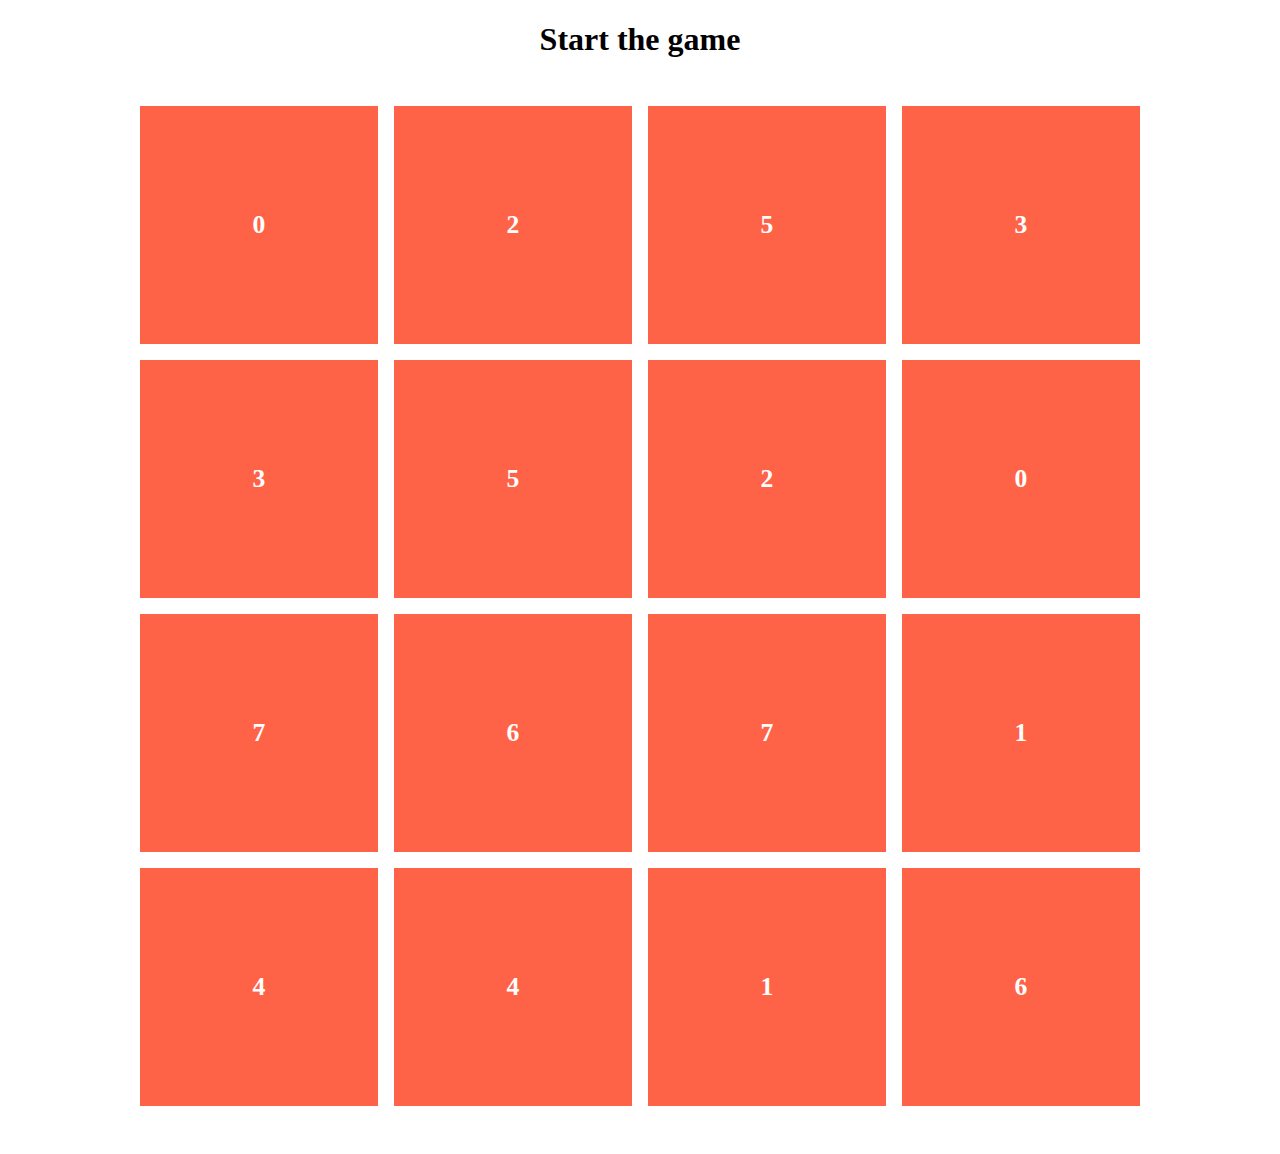
<file: Ver1/CardFlipGame.html>
<!DOCTYPE html>
<html lang="en">
    <head>
        <meta charset="UTF-8">
        <meta name="viewport" content="width=device-width, initial-scale=1.0">
        <link rel="stylesheet" href="CardFlip.css">
        <title>CardFlipGame</title>
    </head>
    <body>
        <h1 id="timerDisplay">Start the game</h1>
        <div class="flip"></div>
        <script src="CardFlipGameManager.js"></script>
    </body>
</html>
</file>
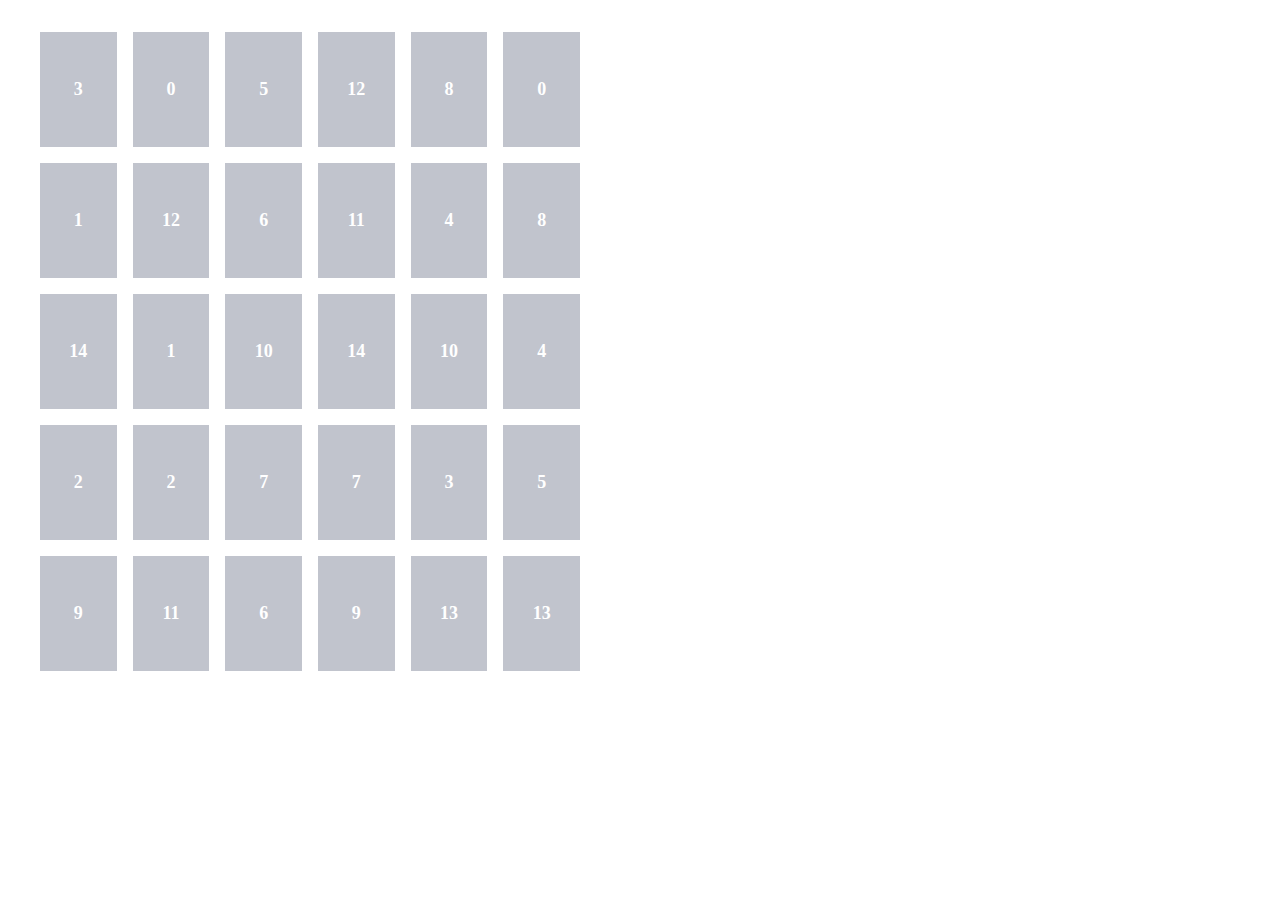
<file: Ver2/gameManager/ForTest.html>
<!DOCTYPE html>
<html lang="en">
<head>
    <meta charset="UTF-8">
    <meta name="viewport" content="width=device-width, initial-scale=1.0">
    <title>Document</title>
    <link rel="stylesheet" href="GameManager.css">
</head>
<body>
    <div class="flip"></div>
    <script src="GameManager.js"></script>
</body>
</html>
</file>
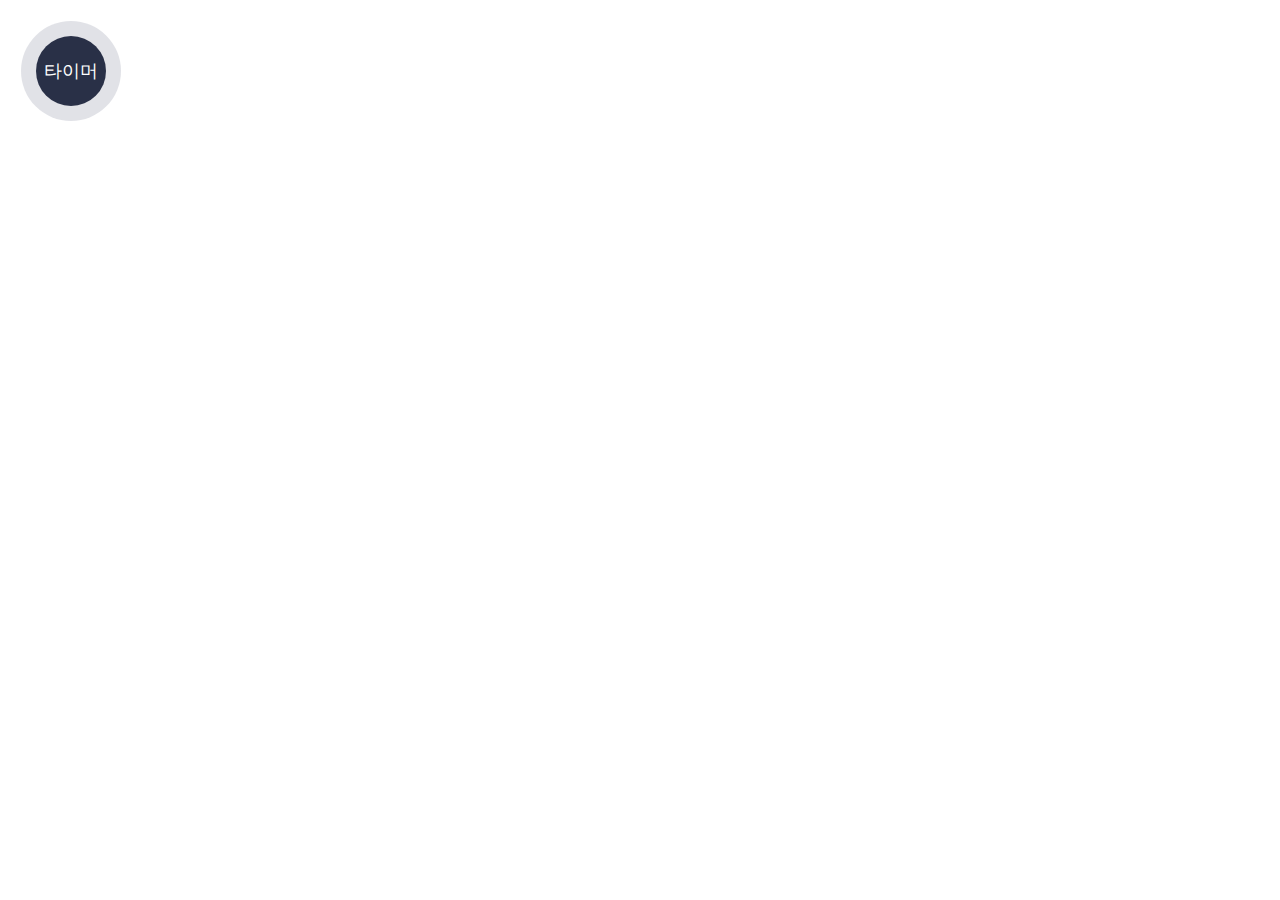
<file: Ver2/timer/timer.html>
<!DOCTYPE html>
<html lang="en">
<head>
    <meta charset="UTF-8">
    <meta name="viewport" content="width=device-width, initial-scale=1.0">
    <title>Document</title>
    <link rel="stylesheet" href="timer.css">
</head>
<body>
    <div class="timer-container">
        <div id="timer" class="timer">
            <div id="timerDisplay">타이머</div>
        </div>
    </div>
    <script src="timer.js"></script>
</body>
</html>
</file>
<file: Ver1/CardFlip.css>
#timerDisplay {
    text-align: center;
}

.flip { 
    display: grid; 
    gap: 1rem; 
    margin: 2rem auto; 
    padding: 1rem; 
    max-width: 1000px; 
    width: 90%; 
    height: auto; 
}

.flip {
    grid-template-columns: repeat(4, 1fr); 
}

.card {
    position: relative; 
    transition: transform 0.4s ease-in-out; 
    transform-style: preserve-3d; 
    cursor: pointer; 
    width: 100%; 
    aspect-ratio: 1 / 1; 
}

.front, .back {
    position: absolute;
    width: 100%;
    height: 100%;
    backface-visibility: hidden; 
    display: flex;
    justify-content: center;
    align-items: center;
    font-size: 1vw;
    color: white;
    user-select: none;
}

.front {
    background: tomato; 
}

.back {
    background: royalblue; 
    transform: rotateY(180deg); 
}
</file>
<file: Ver2/gameManager/GameManager.css>
.flip { 
    display: grid; 
    width: 60vh;
    gap: 1rem; 
    margin: 1rem; 
    padding: 1rem; 
}

.card {
    position: relative; 
    transition: transform 0.4s ease-in-out; 
    transform-style: preserve-3d; 
    cursor: pointer; 
    aspect-ratio: 2 / 3; 
}

.front, .back {
    position: absolute;
    width: 100%;
    height: 100%;
    backface-visibility: hidden; 
    display: flex;
    justify-content: center;
    align-items: center;
    font-size: 1vh;
    color: white;
    user-select: none;
}

.front {
    background: #C1C4CD; 
}

.back {
    background: #36405E; 
    transform: rotateY(180deg); 
}
</file>
<file: Ver2/timer/timer.css>
@property --timerA {
    syntax: '<angle>';
    inherits: false;
    initial-value: 360deg;
}

.timer-container {
    display: flex;
    justify-content: center;
    align-items: center;
    width: 14vh;
    height: 14vh;
}

.timer {
    display: flex;
    justify-content: center;
    align-items: center;
    width: 80%;
    height: 80%;
    background: conic-gradient(
        #E1E2E7 var(--timerA),
        #E1E2E7 0deg,
        #293047 0deg,
        #293047 360deg
    );
    animation: Timer_Animation 0.5s ease-in-out;/*실패*/
    border-radius: 50%;
}

.timer #timerDisplay {
    display: flex;
    justify-content: center;
    align-items: center;
    width: 70%;
    height: 70%;
    font-size: 2vh;
    color: #FFFFFF;
    background-color: #293047;
    border-radius: 50%;
}
</file>
